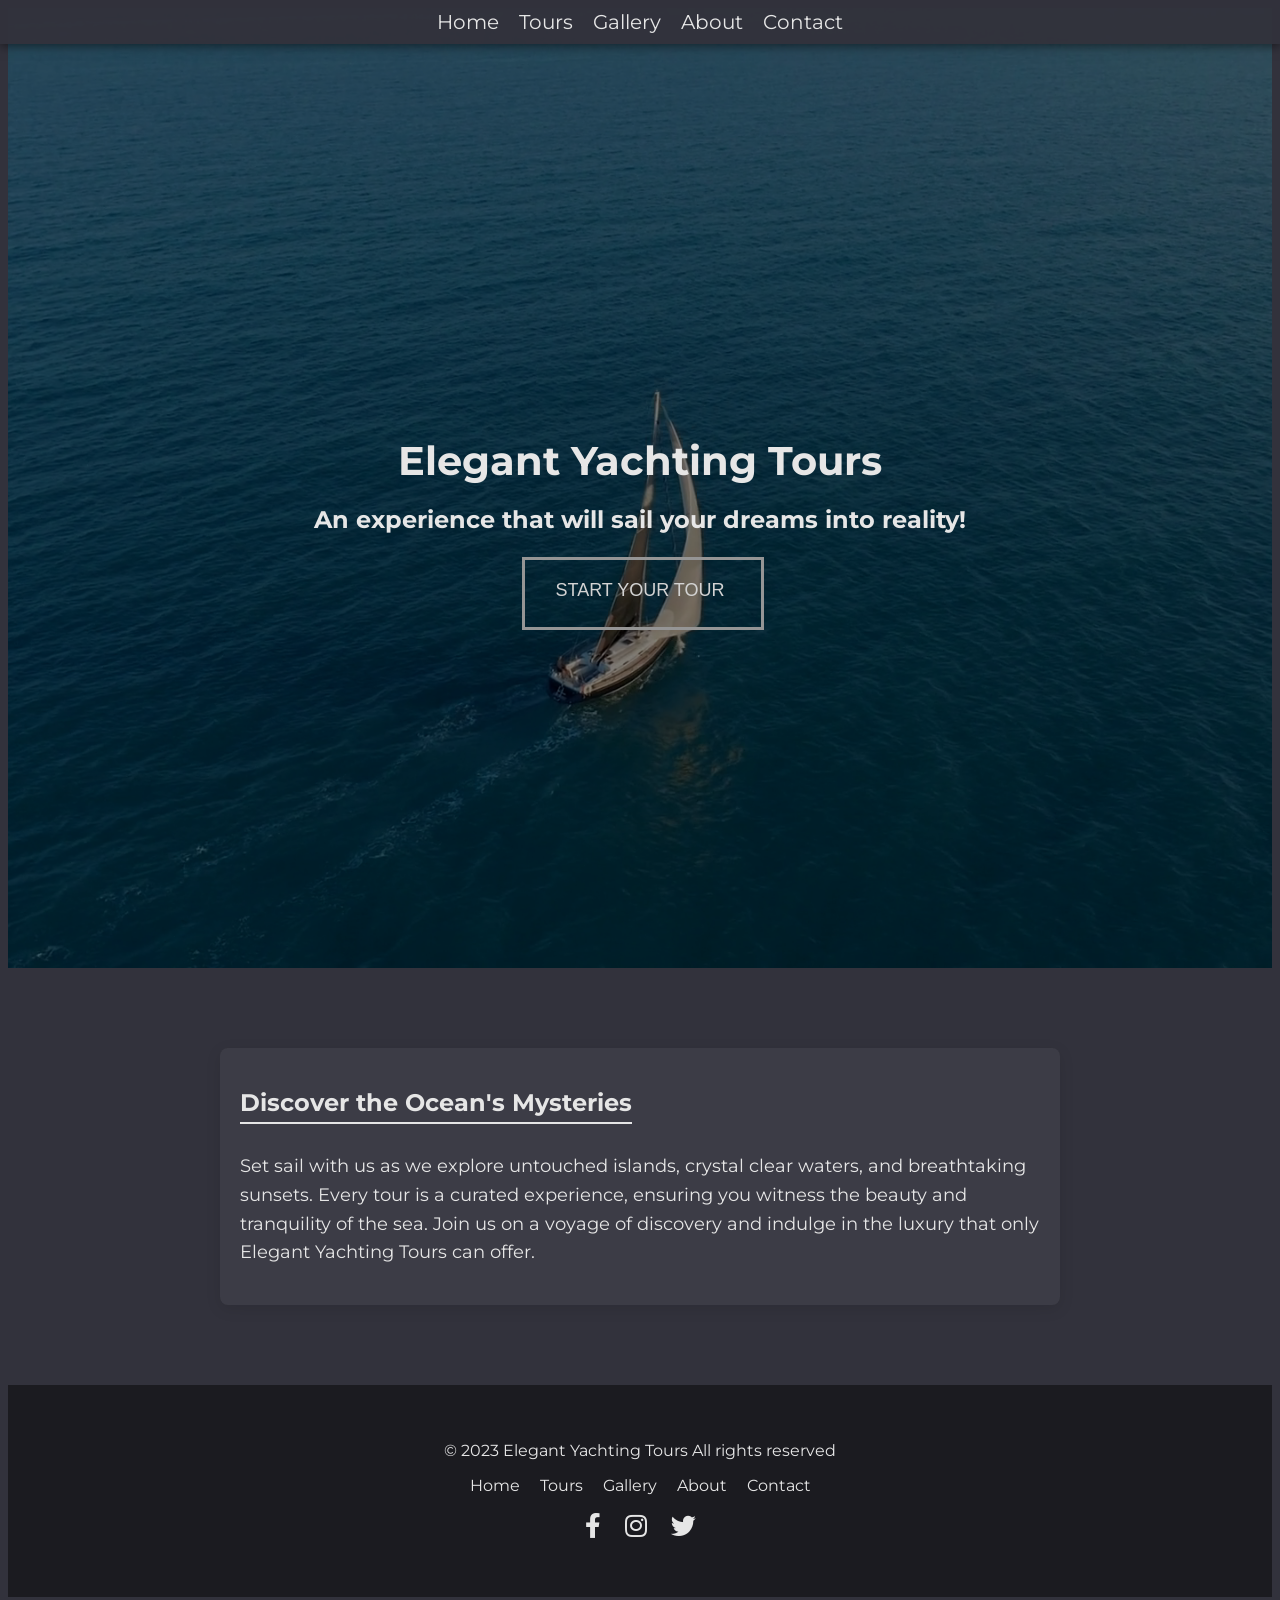
<file: index.html>
<!DOCTYPE html>
<html>
    <head>
        <title>Elegant Yachting Tours</title>
        <meta charset="UTF-8">
        <meta name="description" content="Yachting Tours Page">
        <meta name="keywords" content="Yachting, yachts, water, tours, sailing holidays">
        <meta name="author" content="David Smith">
        <meta name="viewport" content="width=device-width, initial-scale=1.0">
        <link href="style.css" rel="stylesheet">
        <link href="https://fonts.googleapis.com/css?family=Montserrat" rel="stylesheet">
        <link href="https://cdnjs.cloudflare.com/ajax/libs/font-awesome/5.15.1/css/all.min.css" rel="stylesheet">

        <script>
            const button = document.querySelector(".shrink-border");

            button.addEventListener("click", function () {
                window.location.href = "tours.html";
            });
        </script>
    </head>
    <body>
        <!-- Navigation section -->
         <nav>
            <ul>
                <li><a href="index.html">Home</a></li>
                <li><a href="tours.html">Tours</a></li>
                <li><a href="gallery.html">Gallery</a></li>
                <li><a href="about.html">About</a></li>
                <li><a href="contact.html">Contact</a></li>
            </ul>
        </nav>

        <!-- Header section -->
         <div class="container">
            <div class="header-content">
                <h1>Elegant Yachting Tours</h1>
                <h2>An experience that will sail your dreams into reality!</h2>
            </div>
            <div class="button-container">
                <button class="shrink-border" onclick="window.location.href='tours.html'">Start Your Tour</button>
            </div>
        </div>

        <!-- Discovery section -->
         <section class="chapter-section">
            <h2 id="change">Discover the Ocean's Mysteries</h2>
            <p>
                Set sail with us as we explore untouched islands, crystal clear waters, and breathtaking sunsets. 
                Every tour is a curated experience, ensuring you witness the beauty and tranquility of the sea. 
                Join us on a voyage of discovery and indulge in the luxury that only Elegant Yachting Tours can offer.
            </p>
        </section>

        <!-- Footer section -->
         <footer>
            <div class="footer-content">
                <p>&copy; 2023 Elegant Yachting Tours All rights reserved</p>
                <ul class="footer-links">
                    <li><a href="home.html">Home</a></li>
                    <li><a href="tours.html">Tours</a></li>
                    <li><a href="gallery.html">Gallery</a></li>
                    <li><a href="about.html">About</a></li>
                    <li><a href="contact.html">Contact</a></li>
                </ul>

                <p class="footer-socials">
                    <a href="#"><i class="fab fa-facebook-f"></i></a>
                    <a href="#"><i class="fab fa-instagram"></i></a>
                    <a href="#"><i class="fab fa-twitter"></i></a>
                </p>
            </div>
        </footer>
    </body>
</html>
</file>
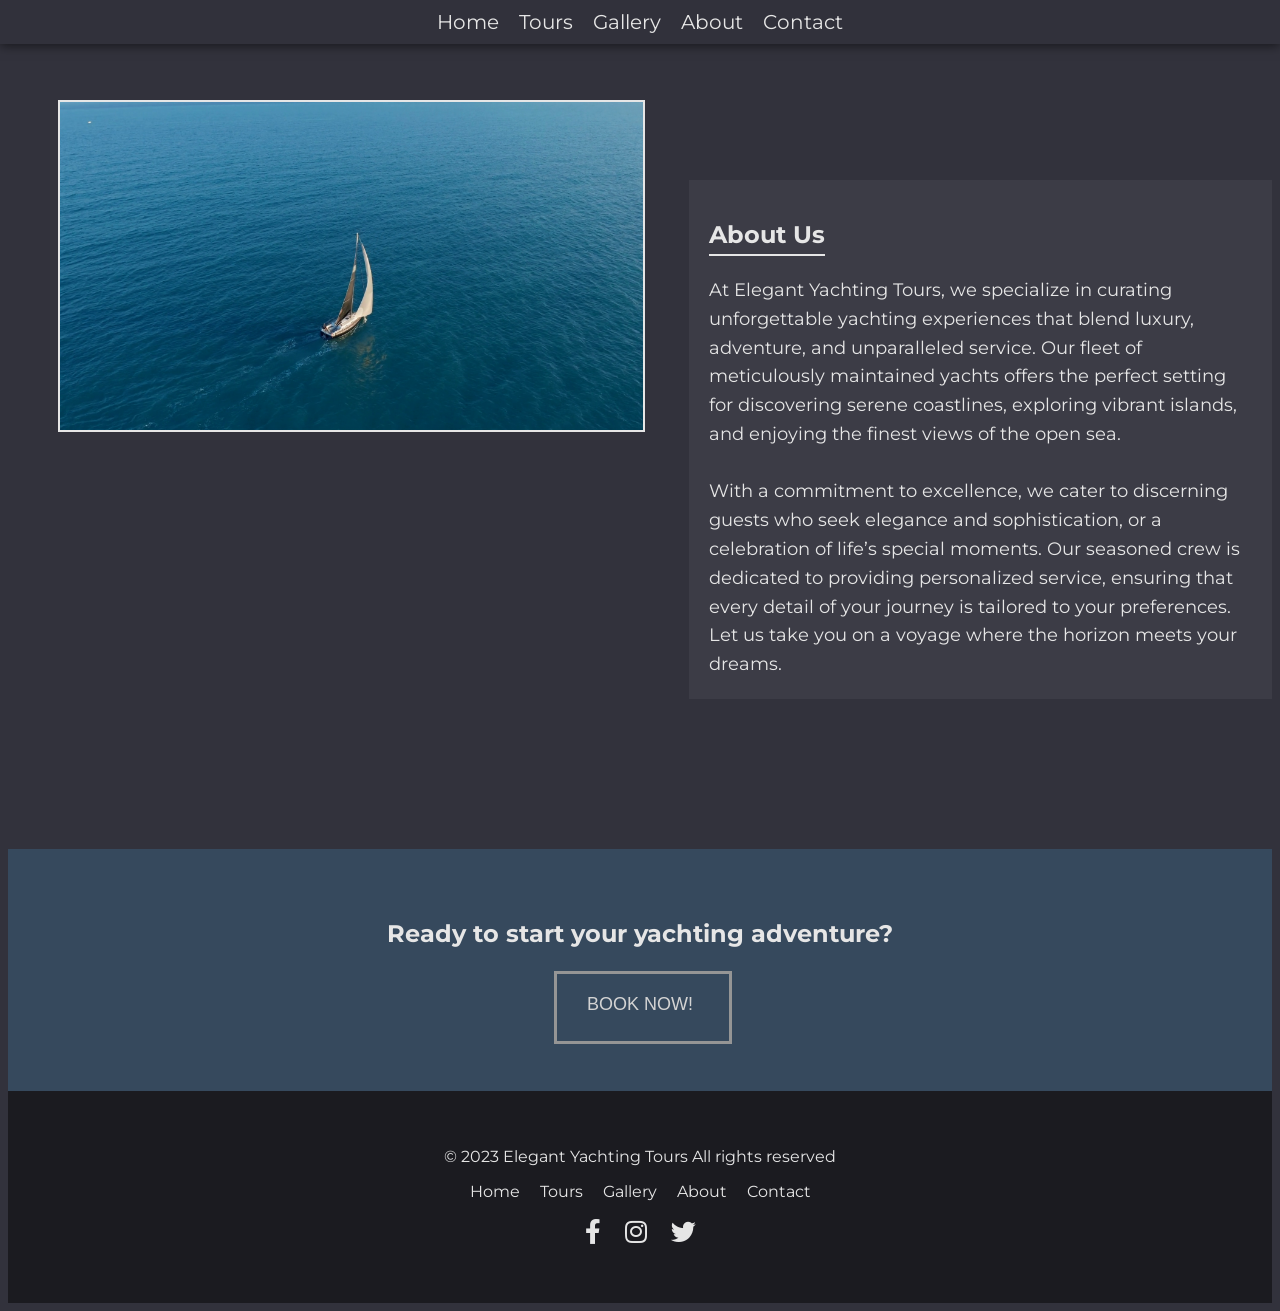
<file: about.html>
<!DOCTYPE html>
<html>
    <head>
        <title>Elegant Yachting Tours - About Us</title>
        <meta name="viewport" content="width=device-width, initial-scale=1.0">
        <link rel="stylesheet" href="style.css">
        <link href="https://fonts.googleapis.com/css?family=Montserrat" rel="stylesheet">
        <link href="https://cdnjs.cloudflare.com/ajax/libs/font-awesome/5.15.1/css/all.min.css" rel="stylesheet">
    </head>
    <body>
        <!-- Navigation section -->
        <nav>
            <ul>
                <li><a href="index.html">Home</a></li>
                <li><a href="tours.html">Tours</a></li>
                <li><a href="gallery.html">Gallery</a></li>
                <li><a href="about.html">About</a></li>
                <li><a href="contact.html">Contact</a></li>
            </ul>
        </nav>

        <!-- About section -->
         <div class="two-column-container">
            <div class="column">
                <img src="images/yacht.jpg" alt="Image of a yacht">
            </div>

            <div class="column">
                <section class="about-section">
                    <h2>About Us</h2>
                    <p>At Elegant Yachting Tours, we specialize in curating unforgettable yachting experiences that blend luxury, adventure, and unparalleled service. 
                        Our fleet of meticulously maintained yachts offers the perfect setting for discovering serene coastlines, exploring vibrant islands, and enjoying the finest views of the open sea.<br><br>
                        With a commitment to excellence, we cater to discerning guests who seek elegance and sophistication, or a celebration of life’s special moments. Our seasoned crew is dedicated to providing personalized service, ensuring that every detail of your journey is tailored to your preferences. 
                        Let us take you on a voyage where the horizon meets your dreams.
                    </p>
                </section>
            </div>
        </div>

        <!-- Call to action section -->
         <section class="call-to-action">
            <h2>Ready to start your yachting adventure?</h2>
            <button class="shrink-border">Book Now!</button>
         </section>

        <!-- Footer section -->
        <footer>
            <div class="footer-content">
                <p>&copy; 2023 Elegant Yachting Tours All rights reserved</p>
                <ul class="footer-links">
                    <li><a href="home.html">Home</a></li>
                    <li><a href="tours.html">Tours</a></li>
                    <li><a href="gallery.html">Gallery</a></li>
                    <li><a href="about.html">About</a></li>
                    <li><a href="contact.html">Contact</a></li>
                </ul>

                <p class="footer-socials">
                    <a href="#"><i class="fab fa-facebook-f"></i></a>
                    <a href="#"><i class="fab fa-instagram"></i></a>
                    <a href="#"><i class="fab fa-twitter"></i></a>
                </p>
            </div>
        </footer>
    </body>
</html>
</file>
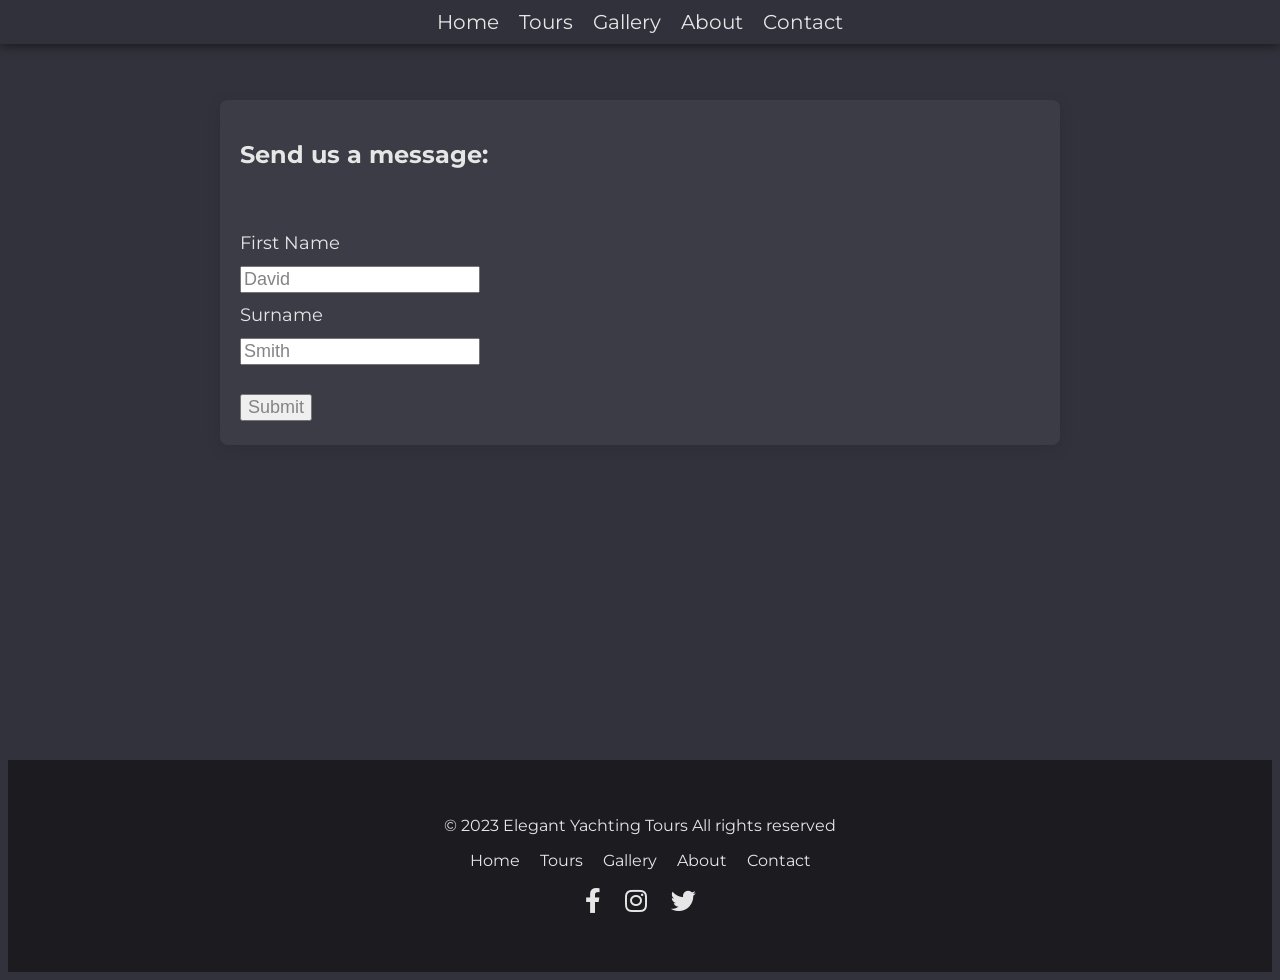
<file: contact.html>
<!DOCTYPE html>
<html>
    <head>
        <title>Elegant Yachting Tours - Contact Us</title>
        <meta name="viewport" content="width=device-width, initial-scale=1.0">
        <link rel="stylesheet" href="style.css">
        <link href="https://fonts.googleapis.com/css?family=Montserrat" rel="stylesheet">
        <link href="https://cdnjs.cloudflare.com/ajax/libs/font-awesome/5.15.1/css/all.min.css" rel="stylesheet">
    </head>
    <body>
        <!-- Navigation section -->
        <nav>
            <ul>
                <li><a href="index.html">Home</a></li>
                <li><a href="tours.html">Tours</a></li>
                <li><a href="gallery.html">Gallery</a></li>
                <li><a href="about.html">About</a></li>
                <li><a href="contact.html">Contact</a></li>
            </ul>
        </nav>

        <!-- Contact form -->
         <div class="contact">
            <div class="contact-box">
                <h2>Send us a message:</h2>
                <form action="form-handler.php" method="post"><br>

                    <label for="firstname">First Name</label><br>
                    <input type="text" id="firstname" name="firstname" value="David"><br>

                    <label for="surname">Surname</label><br>
                    <input type="text" id="surname" name="surname" value="Smith"><br>

                    <input class="submit" type="submit" value="Submit" style="margin-top: 25px;">
                </form>
            </div>
         </div>

        <!-- Footer section -->
        <footer>
            <div class="footer-content">
                <p>&copy; 2023 Elegant Yachting Tours All rights reserved</p>
                <ul class="footer-links">
                    <li><a href="home.html">Home</a></li>
                    <li><a href="tours.html">Tours</a></li>
                    <li><a href="gallery.html">Gallery</a></li>
                    <li><a href="about.html">About</a></li>
                    <li><a href="contact.html">Contact</a></li>
                </ul>

                <p class="footer-socials">
                    <a href="#"><i class="fab fa-facebook-f"></i></a>
                    <a href="#"><i class="fab fa-instagram"></i></a>
                    <a href="#"><i class="fab fa-twitter"></i></a>
                </p>
            </div>
        </footer>
    </body>
</html>
</file>
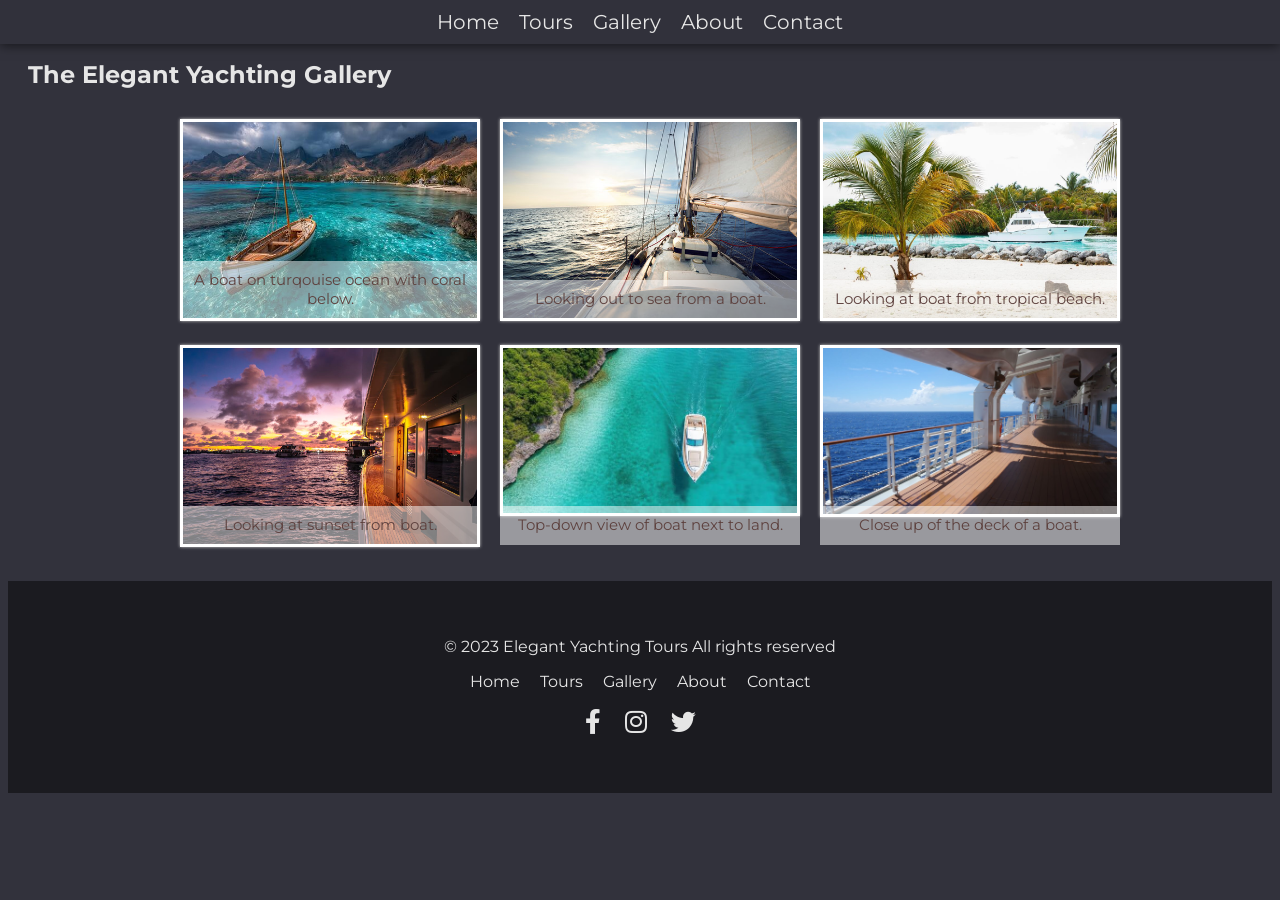
<file: gallery.html>
<!DOCTYPE html>
<html>
    <head>
        <title>Elegant Yachting Tours - Gallery</title>
        <meta name="viewport" content="width=device-width, initial-scale=1.0">
        <link rel="stylesheet" href="style.css">
        <link href="https://fonts.googleapis.com/css?family=Montserrat" rel="stylesheet">
        <link href="https://cdnjs.cloudflare.com/ajax/libs/font-awesome/5.15.1/css/all.min.css" rel="stylesheet">
    </head>
    <body>
        <!-- Navigation section -->
        <nav>
            <ul>
                <li><a href="index.html">Home</a></li>
                <li><a href="tours.html">Tours</a></li>
                <li><a href="gallery.html">Gallery</a></li>
                <li><a href="about.html">About</a></li>
                <li><a href="contact.html">Contact</a></li>
            </ul>
        </nav>

        <!-- Gallery Section -->
        <div id="main-gallery-container">
            <h2>The Elegant Yachting Gallery</h2>
            <div id="gallery">
                <figure>
                    <img src="images/gallery1.jpg" alt="A boat on turqouise ocean with coral below">
                    <figcaption>
                        A boat on turqouise ocean with coral below.
                    </figcaption>
                </figure>

                <figure>
                    <img src="images/gallery2.jpg" alt="Looking out to sea from a boat">
                    <figcaption>
                        Looking out to sea from a boat.
                    </figcaption>
                </figure>

                <figure>
                    <img src="images/gallery3.jpg" alt="Looking at boat from tropical beach">
                    <figcaption>
                        Looking at boat from tropical beach.
                    </figcaption>
                </figure>

                <figure>
                    <img src="images/gallery4.jpeg" alt="Looking at sunset from boat">
                    <figcaption>
                        Looking at sunset from boat.
                    </figcaption>
                </figure>

                <figure>
                    <img src="images/gallery5.jpeg" alt="Top-down view of boat next to land">
                    <figcaption>
                        Top-down view of boat next to land.
                    </figcaption>
                </figure>

                <figure>
                    <img src="images/gallery6.jpeg" alt="Close up of the deck of a boat">
                    <figcaption>
                        Close up of the deck of a boat.
                    </figcaption>
                </figure>
            </div>
        </div>

        <!-- Footer section -->
        <footer>
            <div class="footer-content">
                <p>&copy; 2023 Elegant Yachting Tours All rights reserved</p>
                <ul class="footer-links">
                    <li><a href="home.html">Home</a></li>
                    <li><a href="tours.html">Tours</a></li>
                    <li><a href="gallery.html">Gallery</a></li>
                    <li><a href="about.html">About</a></li>
                    <li><a href="contact.html">Contact</a></li>
                </ul>

                <p class="footer-socials">
                    <a href="#"><i class="fab fa-facebook-f"></i></a>
                    <a href="#"><i class="fab fa-instagram"></i></a>
                    <a href="#"><i class="fab fa-twitter"></i></a>
                </p>
            </div>
        </footer>
    </body>
</html>
</file>
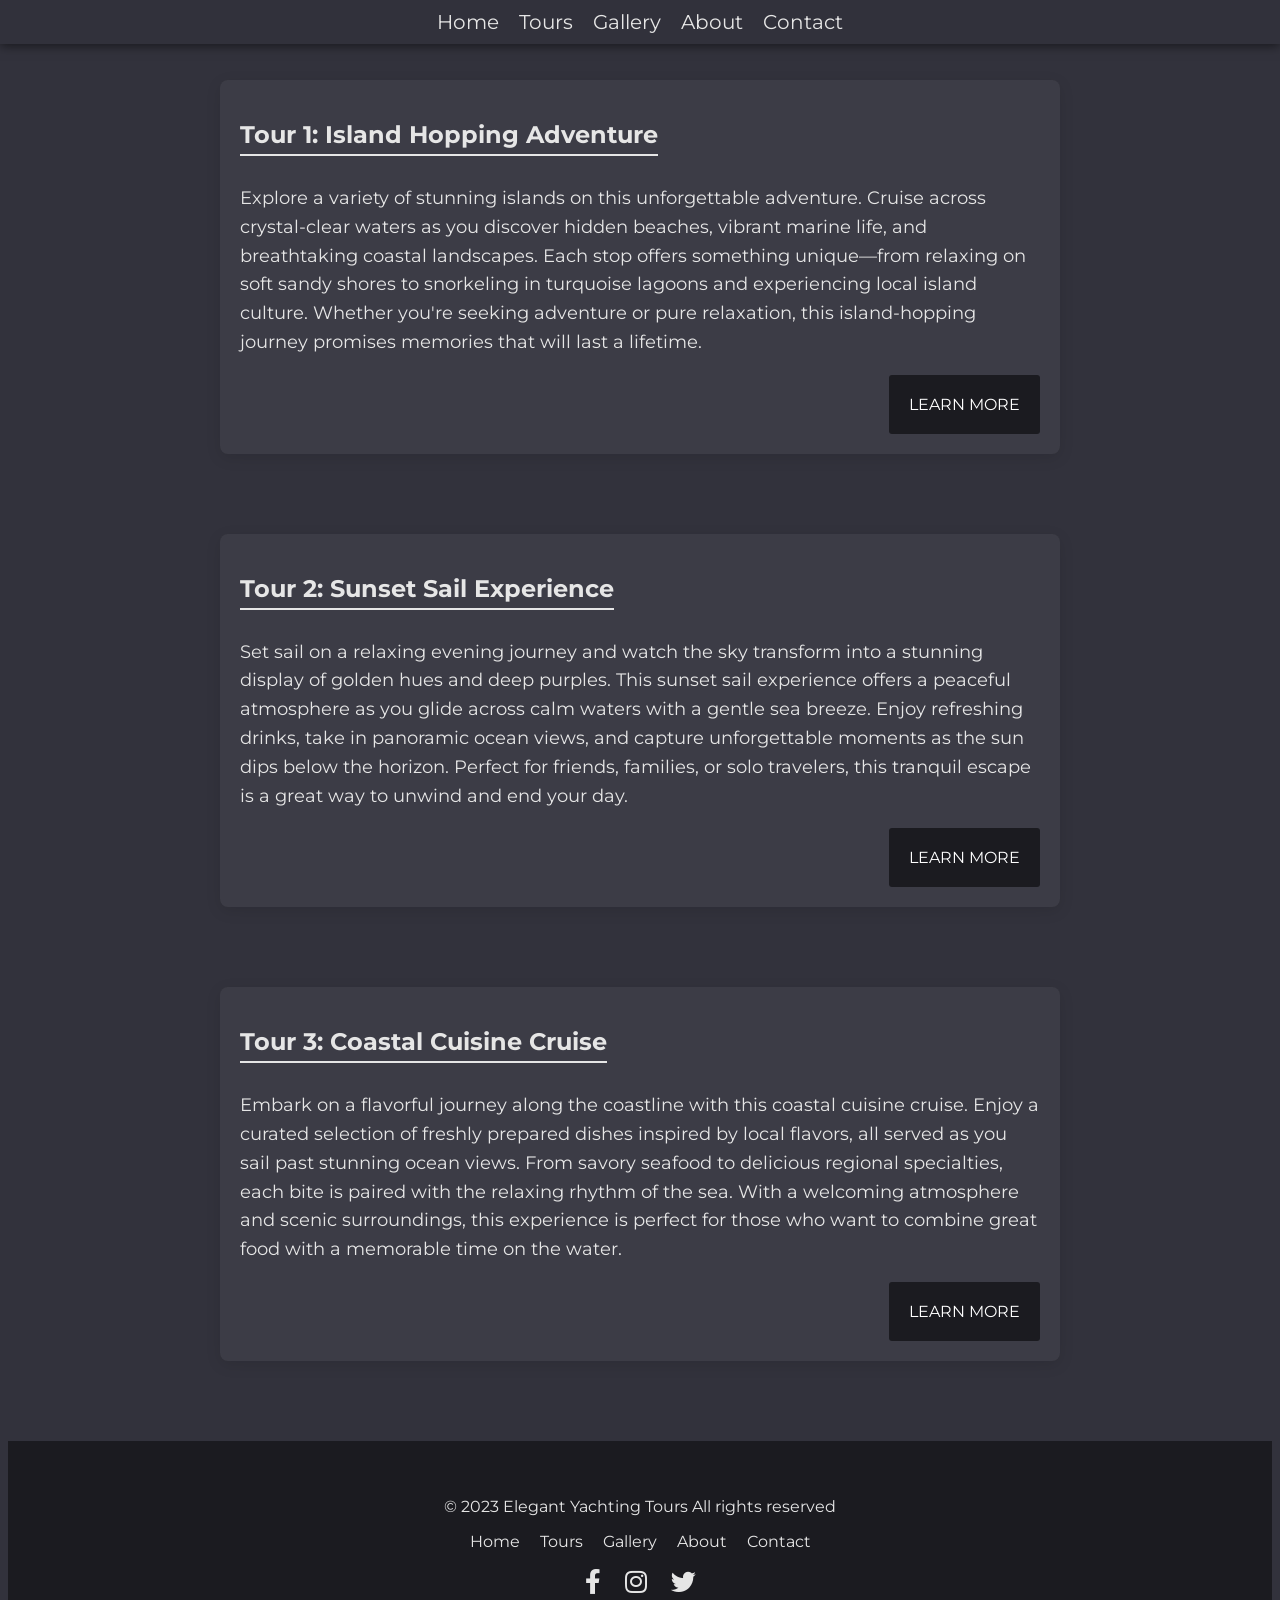
<file: tours.html>
<!DOCTYPE html>
<html>
    <head>
        <title>Elegant Yachting Tours - Tours</title>
        <meta name="viewport" content="width=device-width, initial-scale=1.0">
        <link rel="stylesheet" href="style.css">
        <link href="https://fonts.googleapis.com/css?family=Montserrat" rel="stylesheet">
        <link href="https://cdnjs.cloudflare.com/ajax/libs/font-awesome/5.15.1/css/all.min.css" rel="stylesheet">
    </head>
    <body>
        <!-- Navigation section -->
        <nav>
            <ul>
                <li><a href="index.html">Home</a></li>
                <li><a href="tours.html">Tours</a></li>
                <li><a href="gallery.html">Gallery</a></li>
                <li><a href="about.html">About</a></li>
                <li><a href="contact.html">Contact</a></li>
            </ul>
        </nav>

        <!-- Tours section -->
        <section class="chapter-section">
            <div class="tour-content">
                <h2>Tour 1: Island Hopping Adventure</h2>
                <p>
                    Explore a variety of stunning islands on this unforgettable adventure. 
                    Cruise across crystal-clear waters as you discover hidden beaches, vibrant marine life, and breathtaking coastal landscapes. 
                    Each stop offers something unique—from relaxing on soft sandy shores to snorkeling in turquoise lagoons and experiencing local island culture. 
                    Whether you're seeking adventure or pure relaxation, this island-hopping journey promises memories that will last a lifetime.
                </p>
            </div>

            <div class="tour-button-container">
                <button class="tour-button">Learn More</button>
            </div>
        </section>

        <section class="chapter-section">
            <div class="tour-content">
                <h2>Tour 2: Sunset Sail Experience</h2>
                <p>
                    Set sail on a relaxing evening journey and watch the sky transform into a stunning display of golden hues and deep purples. 
                    This sunset sail experience offers a peaceful atmosphere as you glide across calm waters with a gentle sea breeze. Enjoy refreshing drinks, take in panoramic ocean views, and capture unforgettable moments as the sun dips below the horizon. 
                    Perfect for friends, families, or solo travelers, this tranquil escape is a great way to unwind and end your day.
                </p>
            </div>

            <div class="tour-button-container">
                <button class="tour-button">Learn More</button>
            </div>
        </section>

        <section class="chapter-section">
            <div class="tour-content">
                <h2>Tour 3: Coastal Cuisine Cruise</h2>
                <p>
                    Embark on a flavorful journey along the coastline with this coastal cuisine cruise. 
                    Enjoy a curated selection of freshly prepared dishes inspired by local flavors, all served as you sail past stunning ocean views. 
                    From savory seafood to delicious regional specialties, each bite is paired with the relaxing rhythm of the sea. 
                    With a welcoming atmosphere and scenic surroundings, this experience is perfect for those who want to combine great food with a memorable time on the water.
                </p>
            </div>

            <div class="tour-button-container">
                <button class="tour-button">Learn More</button>
            </div>
        </section>
        
        <!-- Footer section -->
        <footer>
            <div class="footer-content">
                <p>&copy; 2023 Elegant Yachting Tours All rights reserved</p>
                <ul class="footer-links">
                    <li><a href="home.html">Home</a></li>
                    <li><a href="tours.html">Tours</a></li>
                    <li><a href="gallery.html">Gallery</a></li>
                    <li><a href="about.html">About</a></li>
                    <li><a href="contact.html">Contact</a></li>
                </ul>

                <p class="footer-socials">
                    <a href="#"><i class="fab fa-facebook-f"></i></a>
                    <a href="#"><i class="fab fa-instagram"></i></a>
                    <a href="#"><i class="fab fa-twitter"></i></a>
                </p>
            </div>
        </footer>
    </body>
</html>
</file>
<file: style.css>
body {
    background-color: #32323c;
    font-family: "Montserrat", sans-serif;
}

h1 {
    color: #e6e6e6;
    font-size: 2.5rem;
    margin-bottom: 10px;
}

h2 {
    color: #e6e6e6;
}

/* Chapter Section Styles */

.chapter-section {
    background-color: rgba(255, 255, 255, 0.05);
    border-radius: 8px;
    padding: 20px;
    margin: 80px auto;
    max-width: 800px;
    box-shadow: 0px 4px 15px rgba(0, 0, 0, 0.1);
}

.chapter-section h2 {
    font-family: "Montserrat", sans-serif;
    font-size: 24px;
    color: #e6e6e6;
    margin-bottom: 10px;
    border-bottom: 2px solid #e6e6e6;
    padding-bottom: 5px;
    display: inline-block;
}

.chapter-section p {
    font-family: "Montserrat", sans-serif;
    font-size: 18px;
    color: #e6e6e6;
    line-height: 1.6;
}

/* Navigation Styles */

nav {
    position: fixed;
    top: 0;
    left: 0;
    width: 100%;
    padding: 10px 0px;
    z-index: 1000;
    background-color: rgba(50, 50, 60, 0.95);
    box-shadow: 0px 2px 10px rgba(0, 0, 0, 0.52);
}

nav ul {
    list-style-type: none;
    padding: 0;
    margin: 0;
    display: flex;
    justify-content: center;
    align-items: center;
}

nav li {
    margin: 0;
}

nav a {
    font-family: "Montserrat", sans-serif;
    font-size: 20px;
    text-decoration: none;
    color: #e6e6e6;
    transition: color 0.3s, border-bottom 0.3s;
    padding: 5px 10px;
    position: relative;
}

nav a:hover {
    color: #1b1b20;
    border-bottom: 3px solid #e6e6e6;
}

/* Header Section Styles */

.container {
    display: flex;
    flex-direction: column;
    justify-content: center;
    height: 100vh;
    width: 100%;
    text-align: center;
    padding-top: 60px;
    background-image: url("images/yacht.jpg");
    background-size: cover;
    background-position: center;
    background-repeat: no-repeat;
    position: relative;
}

.container::before {
    content: "";
    position: absolute;
    top: 0;
    left: 0;
    right: 0;
    bottom: 0;
    background-color: rgba(0, 0, 0, 0.5);
    z-index: 0;
}

/* Header Section Styles - Containers*/

.header-content, .button-container {
    position: relative;
    z-index: 1;
}

/* Header Section Styles - Button*/

button {
    text-transform: uppercase;
    position: relative;
    font-size: 18px;
    transform: 0.2s;
    background-color: 0.2s;
    border-radius: 3px;
    padding: 23px 33px;
    border: 3px solid transparent;
    cursor: pointer;
}

.shrink-border {
    background-color: transparent;
    /*color: #1b1b20;*/
    color: #d3d3d3;
}

.shrink-border:hover {
    background-color: transparent;
    box-shadow: none;
    color: #e6e6e6;
}

.shrink-border::before {
    content: "";
    position: absolute;
    top: 0;
    left: 0;
    width: 100%;
    height: 100%;
    border: 3px solid #959595;
    transition: opacity 0.3s, border 0.3s;
}

.shrink-border:hover::before {
    opacity: 0;
}

.shrink-border::after {
    content: "";
    position: absolute;
    top: 0;
    left: 0;
    width: 100%;
    height: 100%;
    background-color: transparent;
    border: 5px solid #e6e6e6;
    opacity: 0;
    z-index: -1;
    transform: scaleX(1.1) scaleY(1.3);
    transition: transform 0.3s, opacity 0.3s;
}

.shrink-border:hover:after {
    opacity: 1;
    transform: scaleX(1) scaleY(1);
}

/* Footer Section Styles */

footer {
    background-color: #1b1b20;
    padding: 40px 0;
    color: #e6e6e6;
}

.footer-content {
    text-align: center;
    max-width: 1200px;
    margin: 0 auto;
}

.footer-links {
    list-style-type: none;
    padding: 0;
    display: flex;
    justify-content: center;
    gap: 20px;
}

.footer-links a {
    text-decoration: none;
    color: #e6e6e6;
    transition: color 0.3s;
}

.footer-links a:hover {
    color: cyan;
}

.footer-socials {
    margin-top: 0;
}

.footer-socials a {
    color: #e6e6e6;
    font-size: 25px;
    padding: 0 10px;
    transition: color 0.3s;
}

.footer-socials a:hover {
    color: cyan;
}

/* Gallery section styles */

#main-gallery-container {
    margin-top: 60px;
    margin-left: 20px;
}

#gallery {
    display: grid;
    grid-template-columns: 1fr 1fr 1fr;
    width: 75vw;
    margin: 20px auto;
}

figure {
    margin: 10px;
    padding: 0px;
    position: relative;
}

figure img {
    width: 100%;
}

#gallery img {
    padding: 0px;
    border: 3px solid #fff;
    box-shadow: 0px 0px 3px #ccc;
    box-sizing: border-box;
}

figcaption {
    background-color: rgba(255, 255, 255, 0.5);
    width: 100%;
    text-align: center;
    color: #5e423f;
    z-index: 1;
    padding: 9px 0px 11px 0px;
    font-size: 15px;
    position: absolute;
    bottom: 6px;
}

/* Contact form styles */

.contact {
    background-color: rgba(255, 255, 255, 0.05);
    padding: 20px;
    margin: 100px auto;
    max-width: 800px;
    margin-bottom: 35vh;
    box-shadow: 0 4px 15px rgba(0, 0, 0, 0.1);
    border-radius: 8px;
}

.contact form {
    font-size: 18px;
    color: #e6e6e6;
    line-height: 2;
    margin: 0;
}

.contact input {
    font-size: 18px;
    color: #848484;
    margin: 0;
}

.submit:hover {
    cursor: pointer;
    color: black;
}

/* Table styles */

.custom-table {
    width: 100%;
    border-collapse: collapse;
}

.custom-table th, .custom-table td {
    padding: 10px;
    border: 1px solid #ddd;
    color: #bbb;
}

/* About Us styles */

.two-column-container {
    display: flex;
    justify-content: space-between;
    margin: 100px 0 70px 50px;
}

.column {
    flex-basis: 48%;
}

.column img {
    width: 100%;
    height: auto;
    border: 2px solid #e6e6e6;
}

.about-section {
    background-color: rgba(255, 255, 255, 0.05);
    padding: 20px;
    margin: 80px auto;
    max-width: 800px;
}

.about-section h2 {
    font-family: "Montserrat", sans-serif;
    font-size: 24px;
    color: #e6e6e6;
    border-bottom: 2px solid #e6e6e6;
    display: inline-block;
    margin-bottom: 20px;
    padding-bottom: 5px;
}

.about-section p {
    color: #e6e6e6;
    font-size: 18px;
    line-height: 1.6;
    margin: 0;
}

/* Call to action styles */

.call-to-action {
    background-color: rgba(75, 186, 253, 0.17);
    text-align: center;
    padding: 50px 20px;
}

/* Tours section */

.tour-button-container {
    text-align: right;
    margin-top: 10px;
}

.tour-button {
    font-size: 16px;
    font-family: "Montserrat", sans-serif;
    color: #fff;
    background-color: #1b1b20;
    border: none;
    border-radius: 3px; 
    padding: 20px 20px;
    cursor: pointer;
    transition: background-color 0.3s;
}

.tour-button:hover {
    background-color: #2b6289;
}

@media screen and (max-width: 1024px) {
    #gallery {
        grid-template-columns: 1fr;
        width: 90vw;
    }

    .two-column-container {
        flex-direction: column;
        margin: 50px 24px;
        gap: 24px;
    }

    .column {
        flex-basis: 100%;
        margin-bottom: 20px;
    }

    .column img {
        margin-top: 25px;
    }

    html {
        font-size: 18px;
    }

    body {
        line-height: 1.6;
    }

    h1 {
        font-size: 2.4rem;
    }

    h2 {
        font-size: 1.8rem;
    }

    p, li, a, button, figcaption {
        font-size: 1.1rem;
    }

    button {
        padding: 14px 20px;
    }
}
</file>
